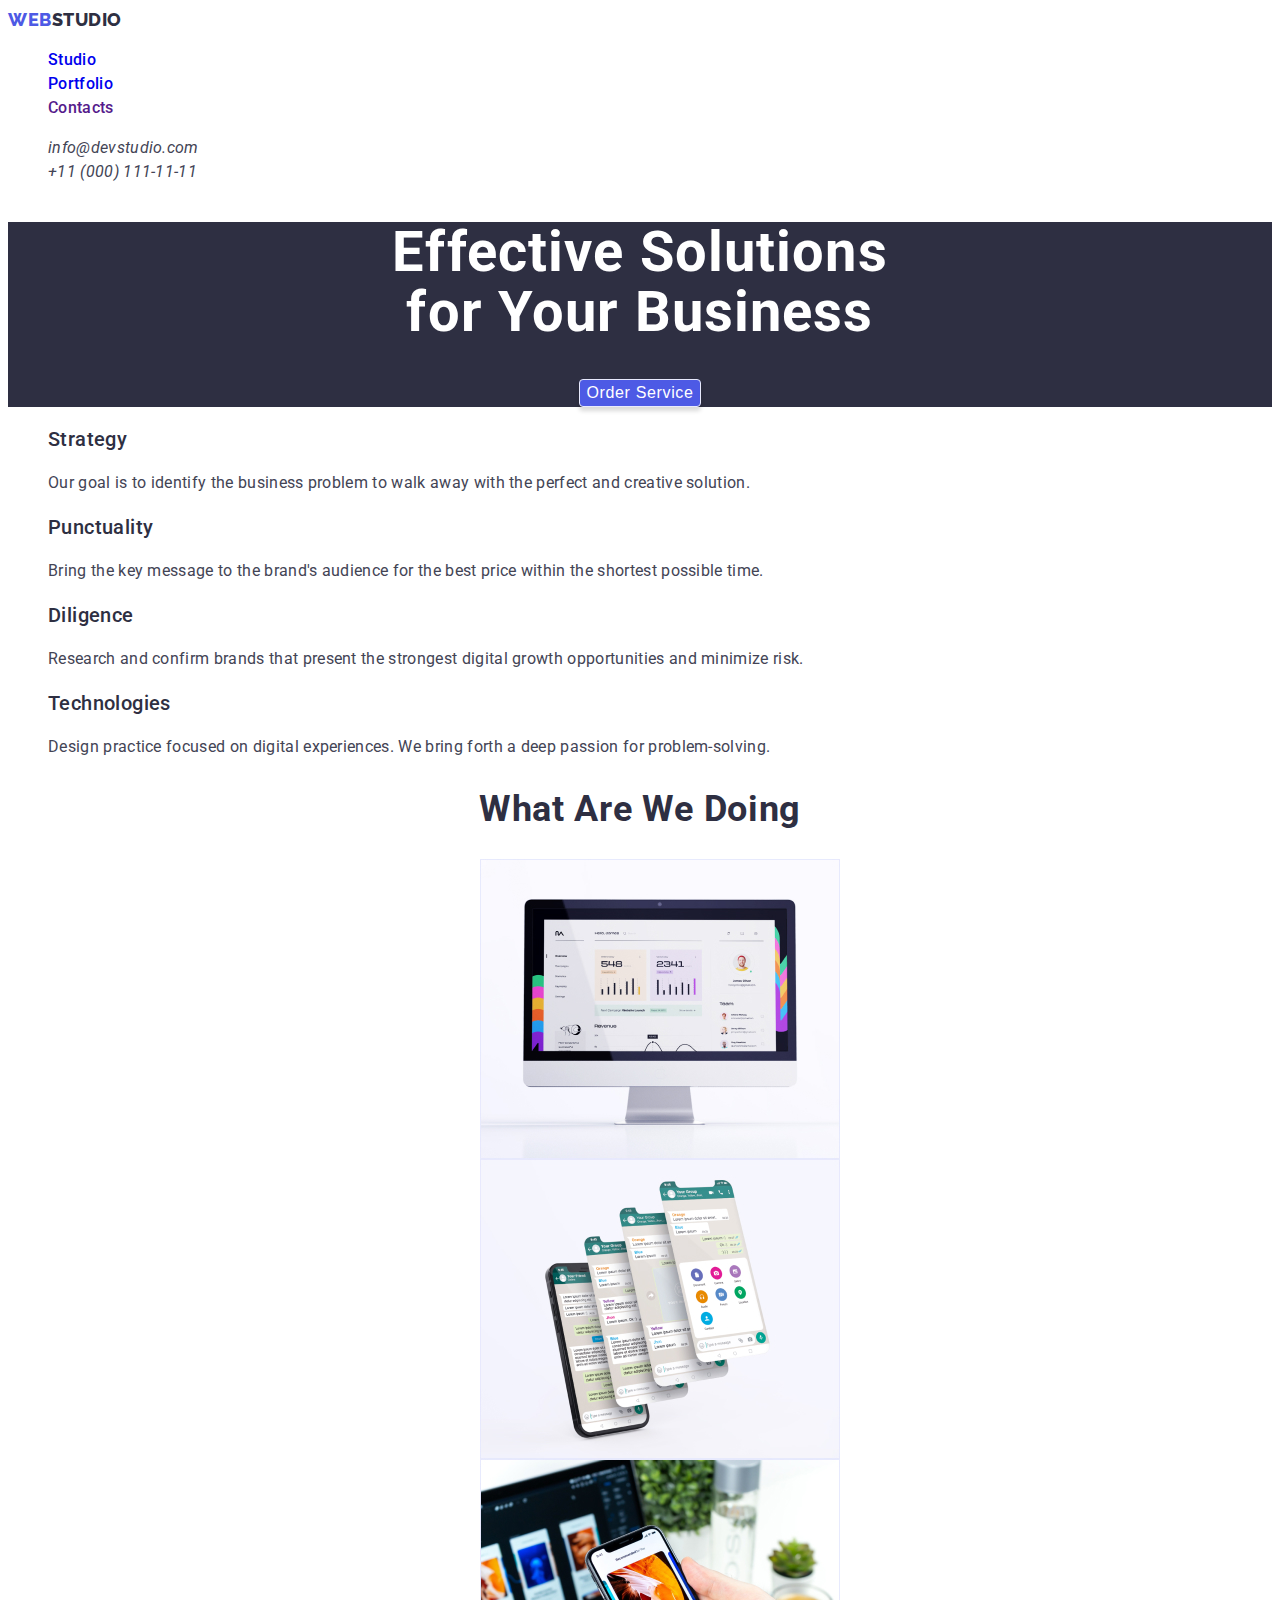
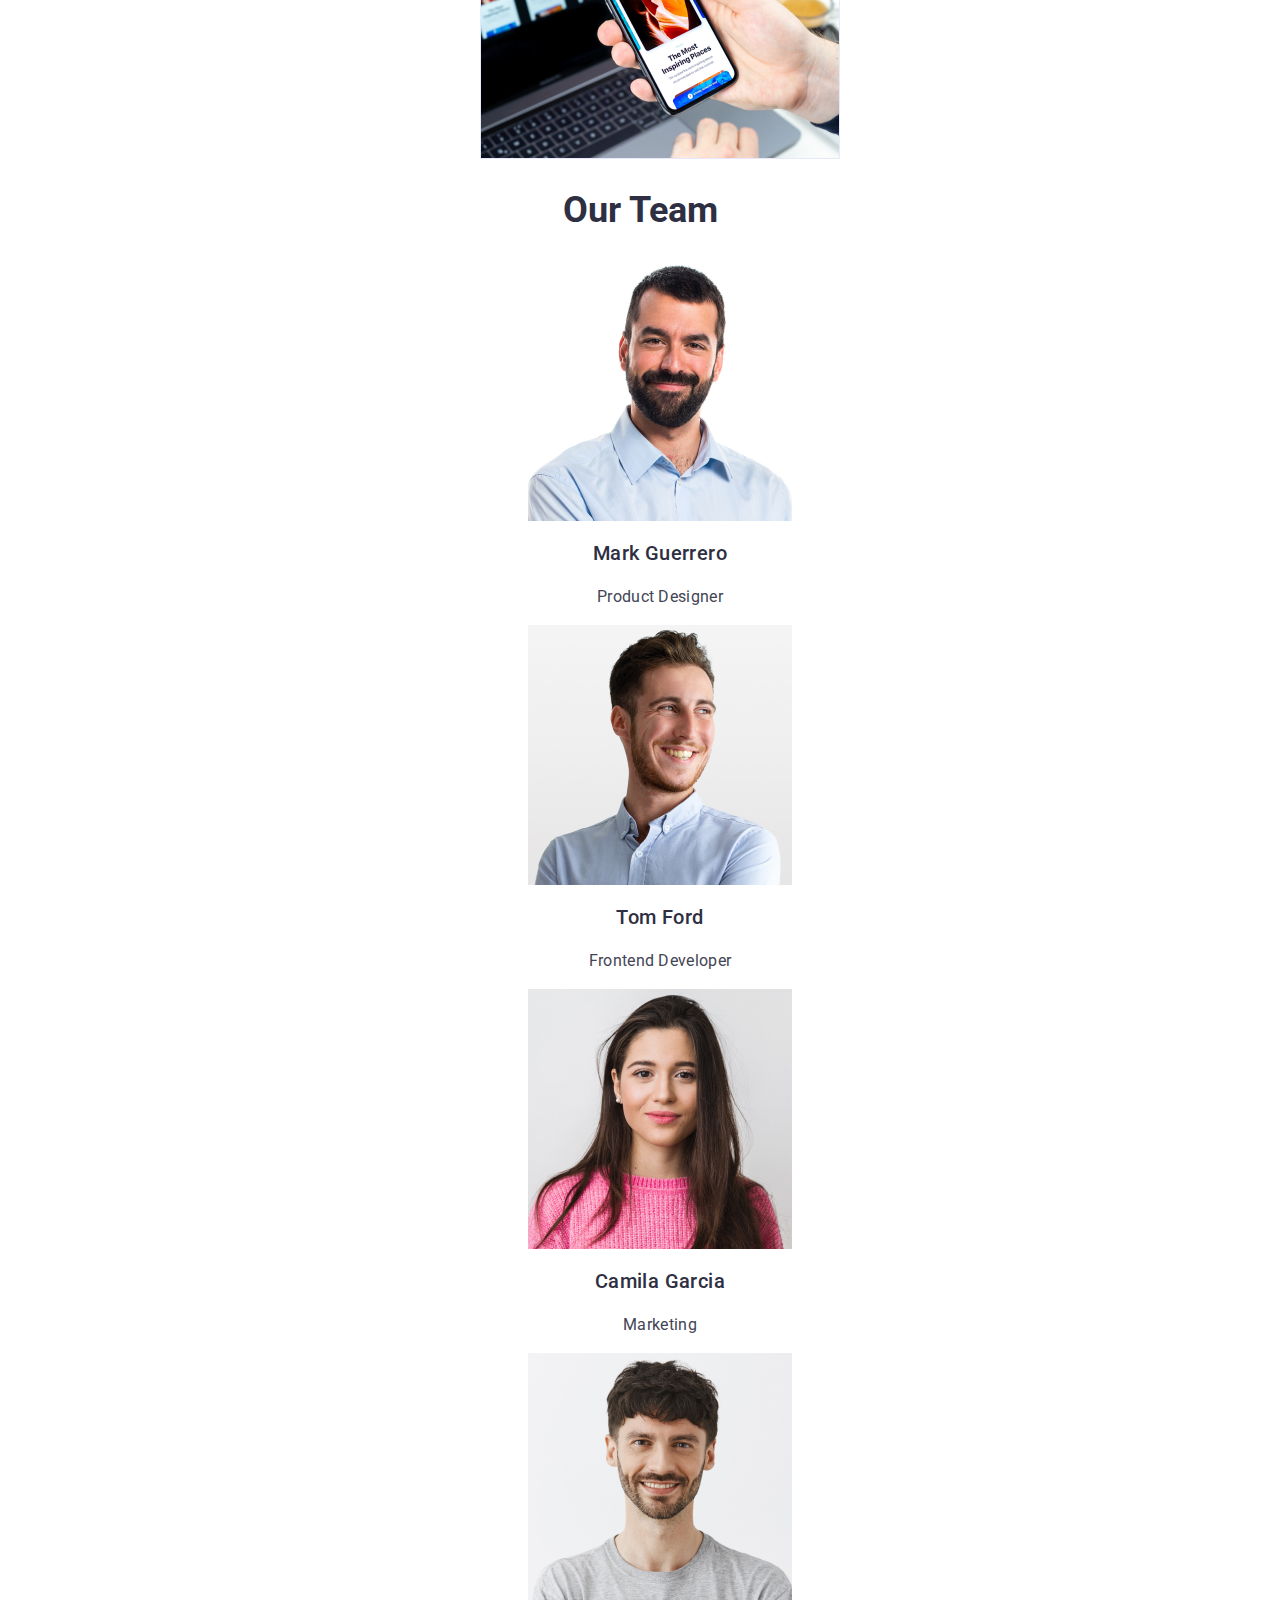
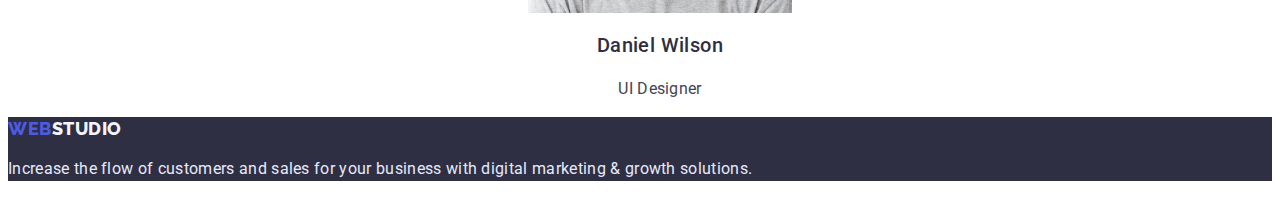
<file: index.html>
<!DOCTYPE html>
<html lang="en">
  <head>
    <meta charset="UTF-8" />
    <meta http-equiv="X-UA-Compatible" content="IE=edge" />
    <meta name="viewport" content="width=device-width, initial-scale=1.0" />
    <title>Webstudio</title>
    <link rel="stylesheet" href="./css/style.css" />
    <link rel="preconnect" href="https://fonts.googleapis.com" />
    <link rel="preconnect" href="https://fonts.gstatic.com" crossorigin />
    <link
      href="https://fonts.googleapis.com/css2?family=Raleway:wght@700&family=Roboto:wght@400;500;700;900&display=swap"
      rel="stylesheet"
    />
  </head>
  <body>
    <header class="header">
      <nav class="nav">
        <a class="logo link" href="./index.html"
          ><span class="logo-web">WEB</span>STUDIO</a
        >
        <ul class="nav-link link">
          <li><a class="link" href="./index.html">Studio</a></li>
          <li><a class="link" href="./potfolio.html">Portfolio</a></li>
          <li><a class="link" href="">Contacts</a></li>
        </ul>
      </nav>
      <address class="address">
        <ul class="address-info">
          <li>
            <a class="link" href="info@devstudio.com">info@devstudio.com</a>
          </li>
          <li><a class="link" href="+110001111111">+11 (000) 111-11-11</a></li>
        </ul>
      </address>
    </header>
    <main>
      <section class="title">
        <h1 class="title-phrase">
          Effective Solutions <br />
          for Your Business
        </h1>
        <button type="button" class="box-btn btn"><span class="btn-txt">Order Service</span> </button>
      </section>
      <section class="features">
        <h2 hidden class="features-title">Description</h2>
        <ul class="features-benefits">
          <li class="features-list">
            <h3 class="features-header">Strategy</h3>
            <p class="features-text">
              Our goal is to identify the business problem to walk away with the
              perfect and creative solution.
            </p>
          </li>
          <li class="features-list">
            <h3 class="features-header">Punctuality</h3>
            <p class="features-text">
              Bring the key message to the brand's audience for the best price
              within the shortest possible time.
            </p>
          </li>
          <li class="features-list">
            <h3 class="features-header">Diligence</h3>
            <p class="features-text">
              Research and confirm brands that present the strongest digital
              growth opportunities and minimize risk.
            </p>
          </li>
          <li class="features-list">
            <h3 class="features-header">Technologies</h3>
            <p class="features-text">
              Design practice focused on digital experiences. We bring forth a
              deep passion for problem-solving.
            </p>
          </li>
        </ul>
      </section>
      <section class="work">
        <h2 class="work-title">What are we doing</h2>
        <ul class="work-program">
          <li>
            <img src="./images/tech1.jpg" alt="computer" width="360" />
          </li>
          <li>
            <img src="./images/tech3.jpg" alt="telephone" width="360" />
          </li>
          <li>
            <img
              src="./images/thech2.jpg"
              alt="computer and telephone"
              width="360"
            />
          </li>
        </ul>
      </section>
      <section class="workers">
        <h2 class="workers-title">Our Team</h2>
        <ul class="workers-list">
          <li>
            <img src="./images/photo1.jpg" alt="designer" width="264" />
            <h3 class="workers-header">Mark Guerrero</h3>
            <p class="workers-text">Product Designer</p>
          </li>
          <li>
            <img
              src="./images/photo2.jpg"
              alt="frontend developer"
              width="264"
            />
            <h3 class="workers-header">Tom Ford</h3>
            <p class="workers-text">Frontend Developer</p>
          </li>
          <li>
            <img src="./images/photo3.jpg" alt="marketing" width="264" />
            <h3 class="workers-header">Camila Garcia</h3>
            <p class="workers-text">Marketing</p>
          </li>
          <li>
            <img src="./images/photo4.jpg" alt="ui designer" width="264" />
            <h3 class="workers-header">Daniel Wilson</h3>
            <p class="workers-text">UI Designer</p>
          </li>
        </ul>
      </section>
    </main>
    <!-- FOOTER -->
    <footer class="footer">
      <a class="logo-footer link" href="./index.html"
        ><span class="logo-web">WEB</span>STUDIO</a
      >
      <p class="footer-text">
        Increase the flow of customers and sales for your business with digital
        marketing & growth solutions.
      </p>
    </footer>
  </body>
</html>
</file>
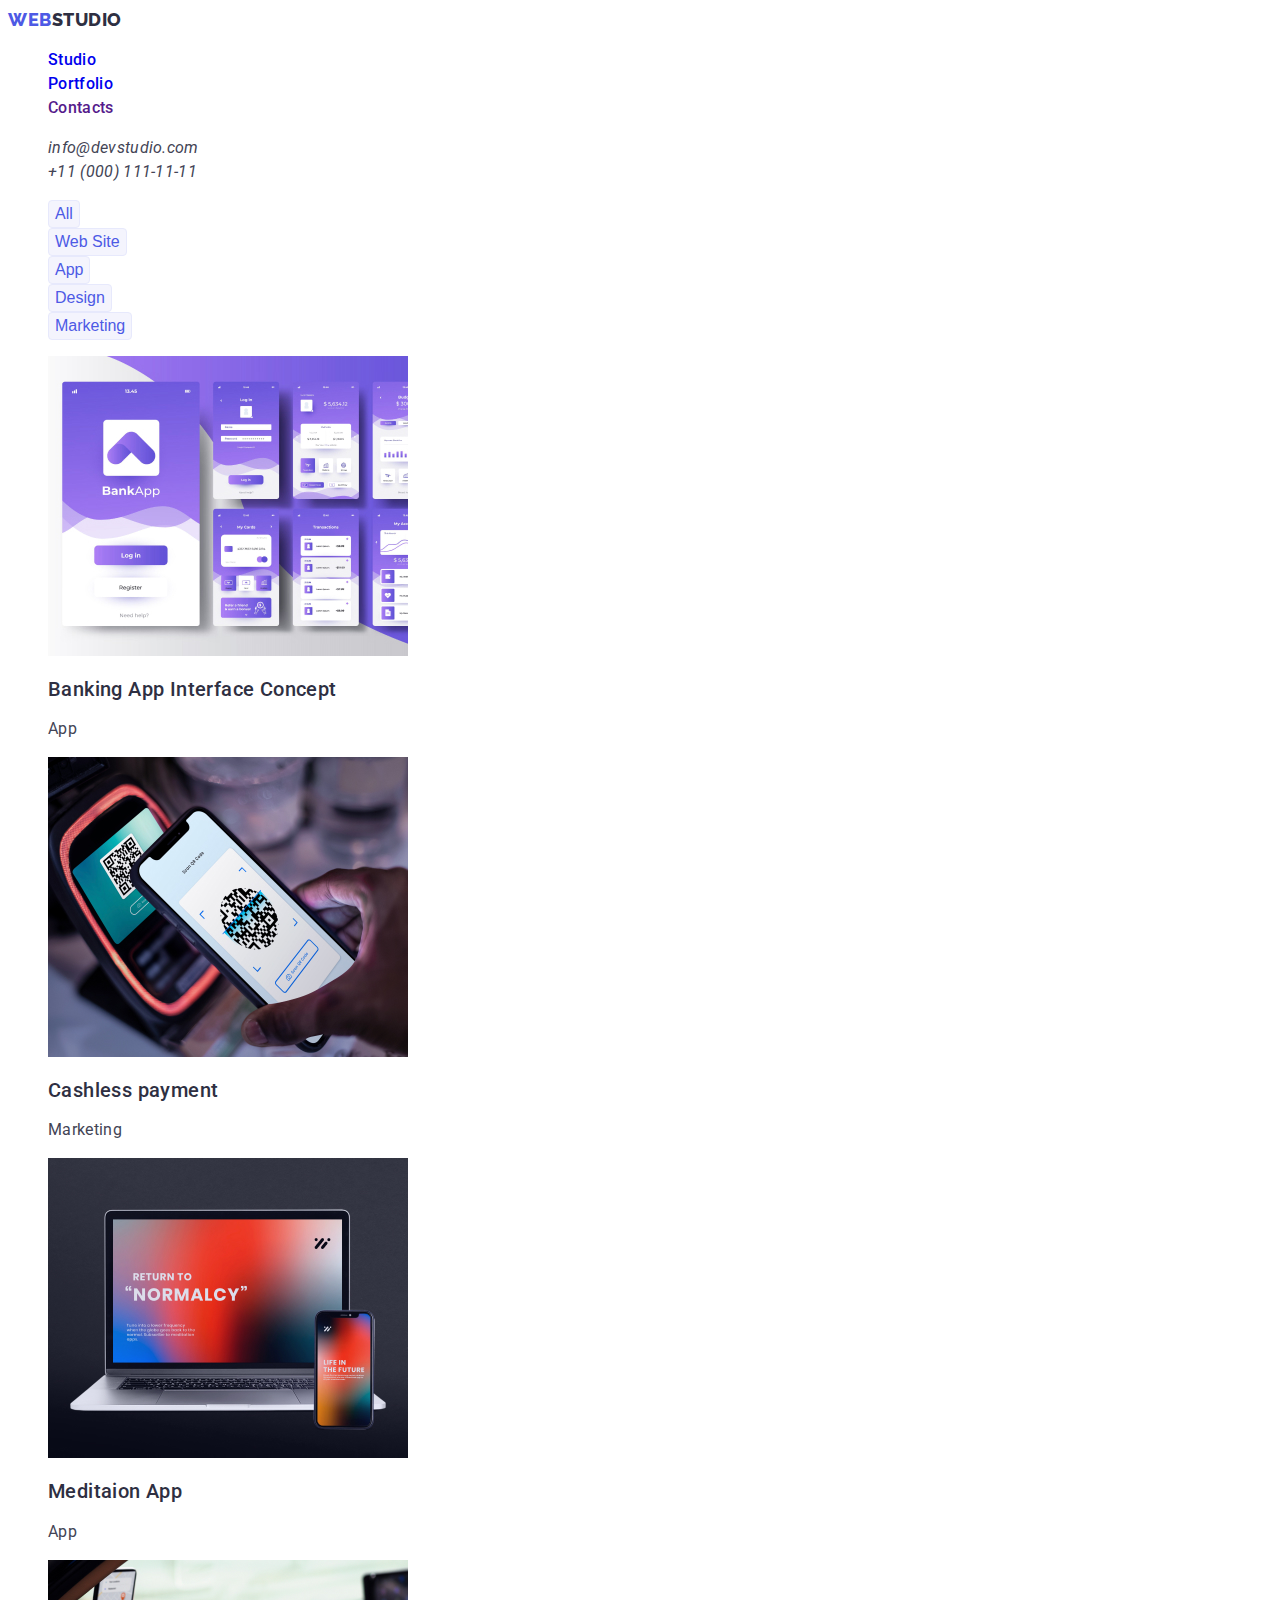
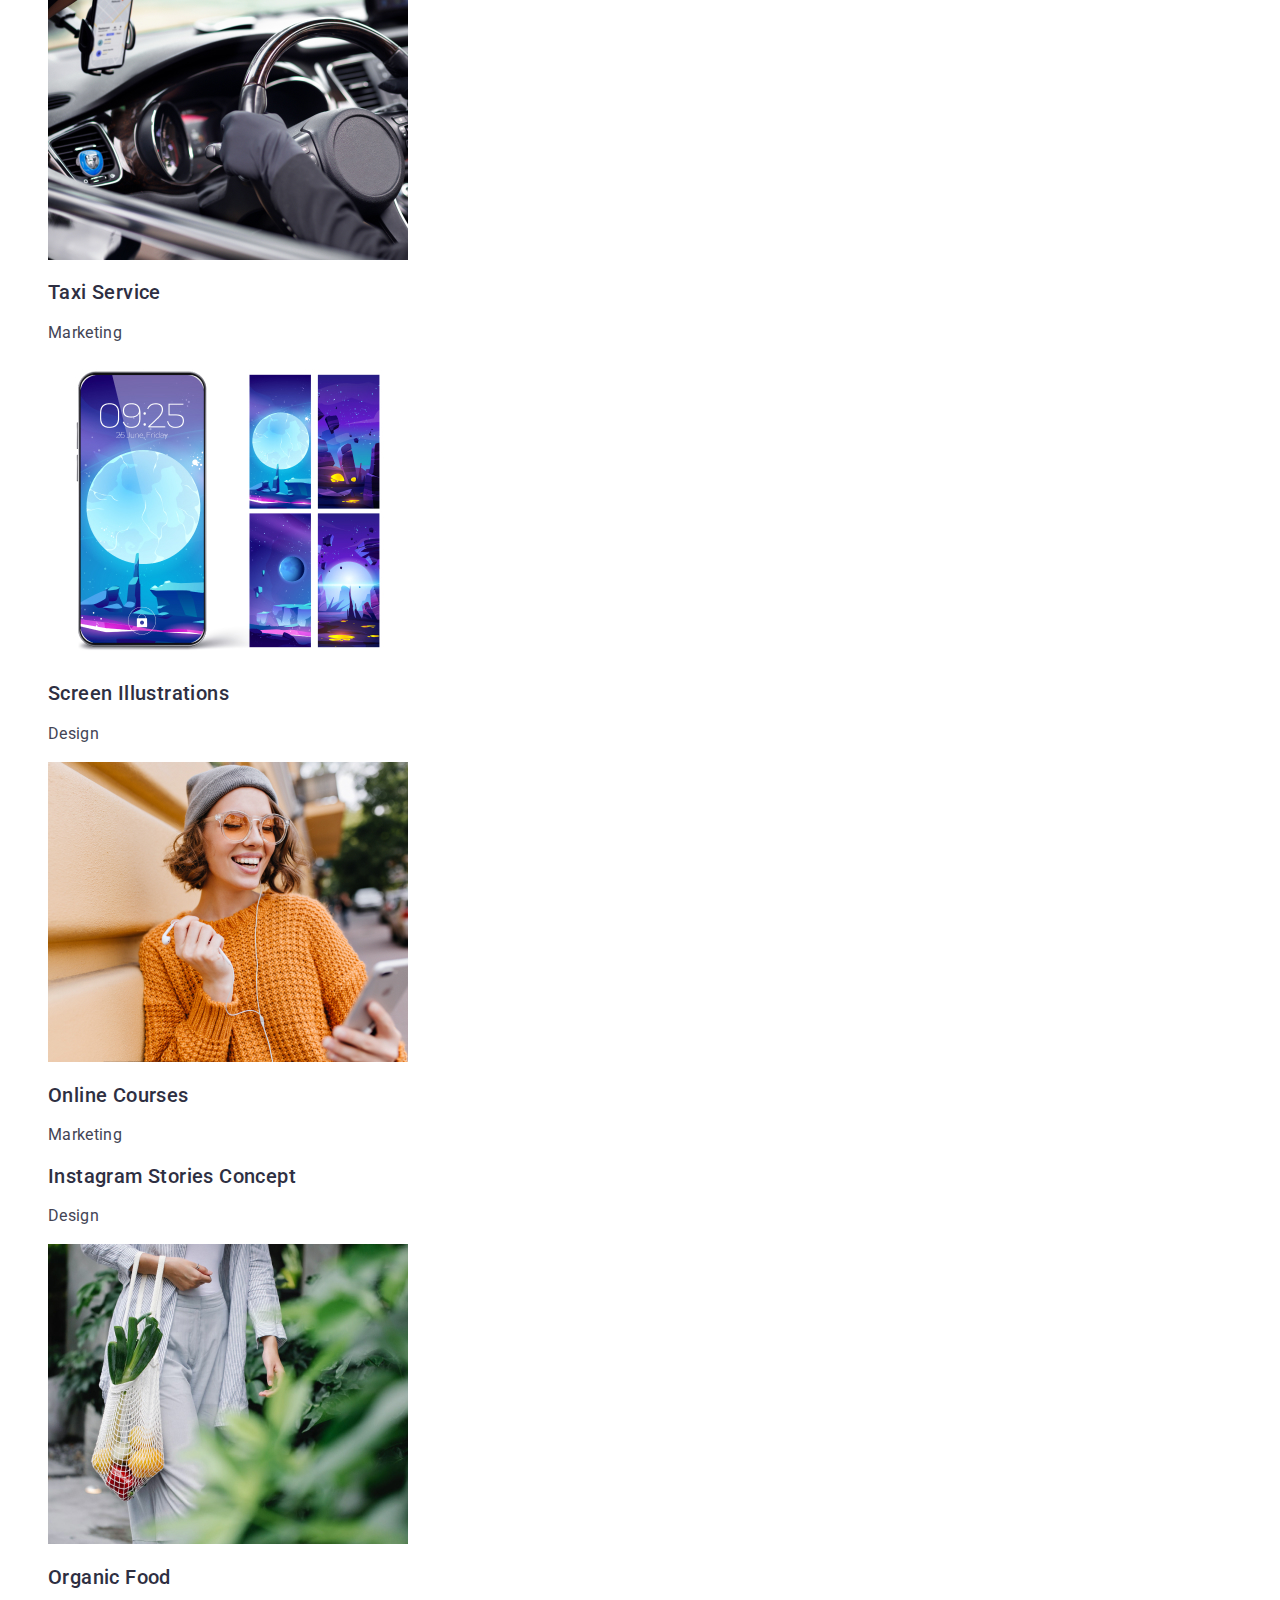
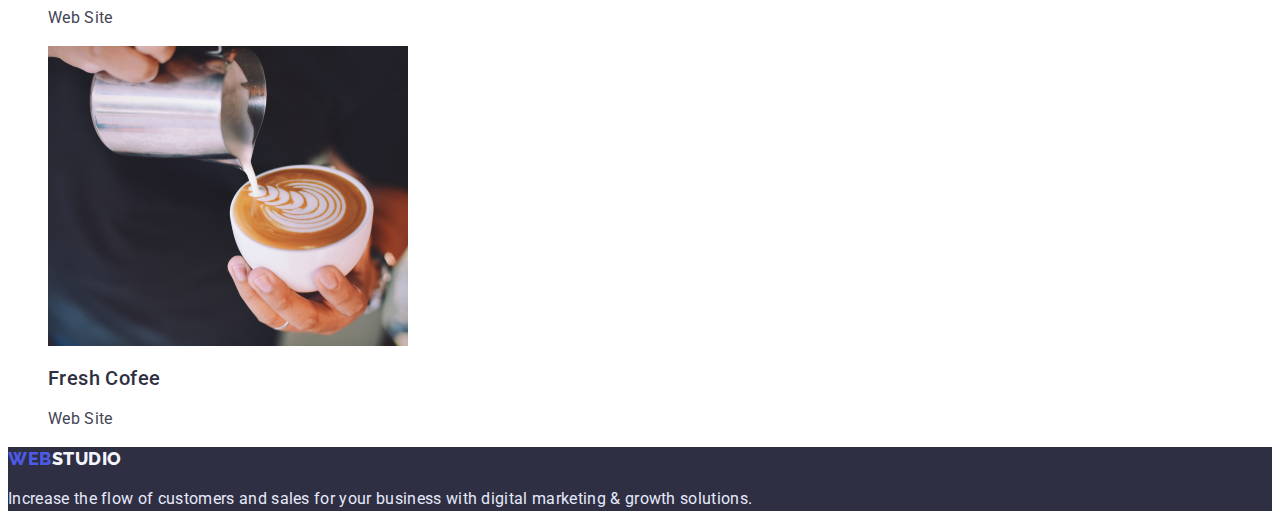
<file: potfolio.html>
<!DOCTYPE html>
<html lang="en">
  <head>
    <meta charset="UTF-8" />
    <meta http-equiv="X-UA-Compatible" content="IE=edge" />
    <meta name="viewport" content="width=device-width, initial-scale=1.0" />
    <title>Portfolio</title>
    <link rel="preconnect" href="https://fonts.googleapis.com" />
    <link rel="preconnect" href="https://fonts.gstatic.com" crossorigin />
    <link
      href="https://fonts.googleapis.com/css2?family=Raleway:wght@700&family=Roboto:wght@400;500;700;900&display=swap"
      rel="stylesheet"
    />
    <link rel="stylesheet" href="./css/style.css" />
  </head>
  <body>
    <!-- HEADER -->
    <header class="header">
      <nav class="nav">
      <a class="logo link" href="./index.html"><span class="logo-web">WEB</span>STUDIO</a>
        <ul class="nav-link link">
          <li><a class="link" href="./index.html">Studio</a></li>
          <li><a class="link" href="./potfolio.html">Portfolio</a></li>
          <li><a class="link" href="">Contacts</a></li>
        </ul>
      </nav>
      <address class="address">
        <ul class="address-info">
          <li><a class="link" href="info@devstudio.com">info@devstudio.com</a></li>
          <li><a class="link" href="+110001111111">+11 (000) 111-11-11</a></li>
        </ul>
      </address>
    </header>
    <!-- HEADER/ -->
      <!-- PORTFOLIO -->
    <section class="porfolio">

    <h1 hidden class="portfolio-title">Portfolio</h1>
    
      <ul class="portfolio-btn">
        <li><button type="button" class="btn-all btn">All</button></li>
        <li><button type="button" class="btn-site btn">Web Site</button></li>
        <li><button type="button" class="btn-app btn">App</button></li>
        <li><button type="button" class="btn-design btn">Design</button></li>
        <li><button type="button" class="btn-marketing btn">Marketing</button></li>
      </ul>

     <ul class="menu">
      <li>
        <a href="/" >
          <img src="./images/img.jpg" alt="banking" width="360" />
          <h2 class="menu-title" >Banking App Interface Concept</h2>
          <p class="menu-text ">App</p>
        </a>
      </li>
      <li>
        <a href="/" class=>
          <img src="./images/img(1).jpg" alt="payment" width="360" />
          <h2 class="menu-title">Cashless payment</h2>
          <p class="menu-text">Marketing</p>
        </a>
      </li>
      <li>
        <a href="/">
          <img src="./images/img(2).jpg" alt="app" width="360" />
          <h2 class="menu-title">Meditaion App</h2>
          <p class="menu-text">App</p>
        </a>
      </li>
      <li>
        <a href="/ ">
          <img src="./images/img(3).jpg" alt="taxi" width="360" />
          <h2 class="menu-title">Taxi Service</h2>
          <p class="menu-text">Marketing</p>
        </a>
      </li>
      <li>
        <a href="/">
          <img src="./images/img(4).jpg" alt="illustrations" width="360" />
          <h2 class="menu-title">Screen Illustrations</h2>
          <p class="menu-text">Design</p>
        </a>
      </li>
      <li>
        <a href="/">
          <img src="./images/img(5).jpg" alt="girl" width="360" />
          <h2 class="menu-title">Online Courses</h2>
          <p class="menu-text ">Marketing</p>
        </a>
      </li>
      <li>
        <a href="/" 
          <img src="./images/img(6).jpg" alt="instagram photo" width="360" />
          <h2 class="menu-title ">Instagram Stories Concept</h2>
          <p class="menu-text ">Design</p>
        </a>
      </li>
      <li>
        <a href="/">
          <img src="./images/img(7).jpg" alt="girl with food" width="360" />
          <h2 class="menu-title">Organic Food</h2>
          <p class="menu-text">Web Site</p>
      </li>
        </a>
      <li>
        <a href="/">
          <img src="./images/img(8).jpg" alt="cofee" width="360" />
          <h2 class="menu-title">Fresh Cofee</h2>
          <p class="menu-text">Web Site</p>
        </a>
      </li>
    </ul>
  </section>
    <!-- PORTFOLIO/ -->
    <!-- FOOTER -->
    <footer class="footer">
      <a class="logo-footer link" href="./index.html"><span class="logo-web">WEB</span>STUDIO</a>
      <p class="footer-text">
        Increase the flow of customers and sales for your business with digital
        marketing & growth solutions.
      </p>
    </footer>
  </body>
</html>
</file>
<file: css/style.css>
:root {
  --primary-background-color-white: #fff;
  --accent-color-iris: #4d5ae5;
  --primary-color-text: #2e2f42;
}
/* site portfolio */
body {
  background: var(--primary-background-color-white);
  font-family: "Roboto", sans-serif;
  color: var(--primary-color-text);
}

.btn:hover, 
.btn:focus {
  cursor: pointer;
}


.link:hover,
.link:focus {
 color: var(--accent-color-iris);
 cursor: default;
}

/* Header */

.logo {
  font-family: "Raleway";
  font-weight: 800;
  font-size: 18px;
  line-height: 24px;
  color: #2e2f42;
  letter-spacing: 0.03em;
  text-decoration: none;
}

.logo-web {
  font-family: "Raleway";
  font-weight: 800;
  font-size: 18px;
  line-height: 24px;
  letter-spacing: 0.03em;
  text-decoration: none;
  color: var(--accent-color-iris);
}

.nav-link > li {
  font-weight: 500;
  font-size: 16px;
  line-height: 24px;
  letter-spacing: 0.02em;
}

.address a {
  font-size: 16px;
  line-height: 24px;
  letter-spacing: 0.02em;
  color: #434455;
}

/* PORTFOLIO_BTN */

.porfolio-title {
  visibility: hidden;
}

.btn{
  font-weight: 500;
  font-size: 16px;
  line-height: 24px;
  background-color: #F4F4FD;
  border: 1px solid #E7E9FC;
  border-radius: 4px;
  color: var(--accent-color-iris)
}

.btn-txt {
  font-weight: 500;
  font-size: 16px;
  line-height: 24px;
  display: flex;
  align-items: center;
  letter-spacing: 0.04em;
  color: #FFFFFF;
}

.box-btn {
  background: #4D5AE5;
  box-shadow: 0px 4px 4px rgba(0, 0, 0, 0.15);
  border-radius: 4px;
}

/* portfolio-menu */


.menu-title {
  font-weight: 500;
  font-size: 20px;
  line-height: 24px;
  letter-spacing: 0.02em;
  color: var(--primary-color-text);
  text-decoration: none;
}

.menu-text {
  font-size: 16px;
  line-height: 24px;
  letter-spacing: 0.02em;
  color: #434455;
  text-decoration: none;
}

/* footer  */

.logo-footer {
  font-family: "Raleway";
  font-weight: 800;
  font-size: 18px;
  line-height: 21px;
  letter-spacing: 0.03em;
  color: #f4f4fd;
}

.footer-text {
  font-size: 16px;
  line-height: 24px;
  letter-spacing: 0.02em;
  color: #e7e9fc;
}

.footer {
  background: var(--primary-color-text);
}

.header a {
  text-decoration: none;
}

ul > li {
  list-style: none;
}

a {
  text-decoration: none;
}

/* webstudio  */

.title {
  background-color: var(--primary-color-text);
}

.title-phrase {
  font-weight: 700;
  font-size: 56px;
  line-height: 60px;
  text-align: center;
  letter-spacing: 0.02em;
  color: #ffffff;
}

.box-btn {
  color: #FFFFFF;
  box-shadow: 0px 4px 4px rgba(0, 0, 0, 0.15);
  border-radius: 4px;
  display: block;
  margin-left: auto;
  margin-right: auto;
  box-shadow: 0px 4px 4px rgba(0, 0, 0, 0.15);
  border-radius: 4px;
}

.btn-txt {
  font-weight: 500;
  font-size: 16px;
  line-height: 24px;
  letter-spacing: 0.04em;
  color: #FFFFFF;
}

/* feature */

.features-header {
  font-weight: 500;
  font-size: 20px;
  line-height: 24px;
  letter-spacing: 0.02em;
  color: var(--primary-color-text);
}

.features-text {
  font-size: 16px;
  line-height: 24px;
  letter-spacing: 0.02em;
  color: #434455;
}

/* work  */

.work-title {
  font-weight: 700;
  font-size: 36px;
  line-height: 40px;
  text-align: center;
  letter-spacing: 0.02em;
  text-transform: capitalize;
  color: var(--primary-color-text);
}
.work-program img {
  display: block;
  margin-left: auto;
  margin-right: auto;
}

/* workers  */

.workers-title {
  font-weight: 700;
  font-size: 36px;
  text-align: center;
  line-height:var(--primary-color-text)
  letter-spacing: 0.02em;
  color: var(--primary-color-text);
}

.workers-header {
  font-weight: 500;
  font-size: 20px;
  line-height: 24px;
  text-align: center;
  letter-spacing: 0.02em;
  color: var(--primary-color-text);
}

.workers-text {
  font-size: 16px;
  line-height: 24px;
  text-align: center;
  letter-spacing: 0.02em;
  color: #434455;
}

.workers-list img {
  display: block;
  margin-left: auto;
  margin-right: auto;
}
</file>
